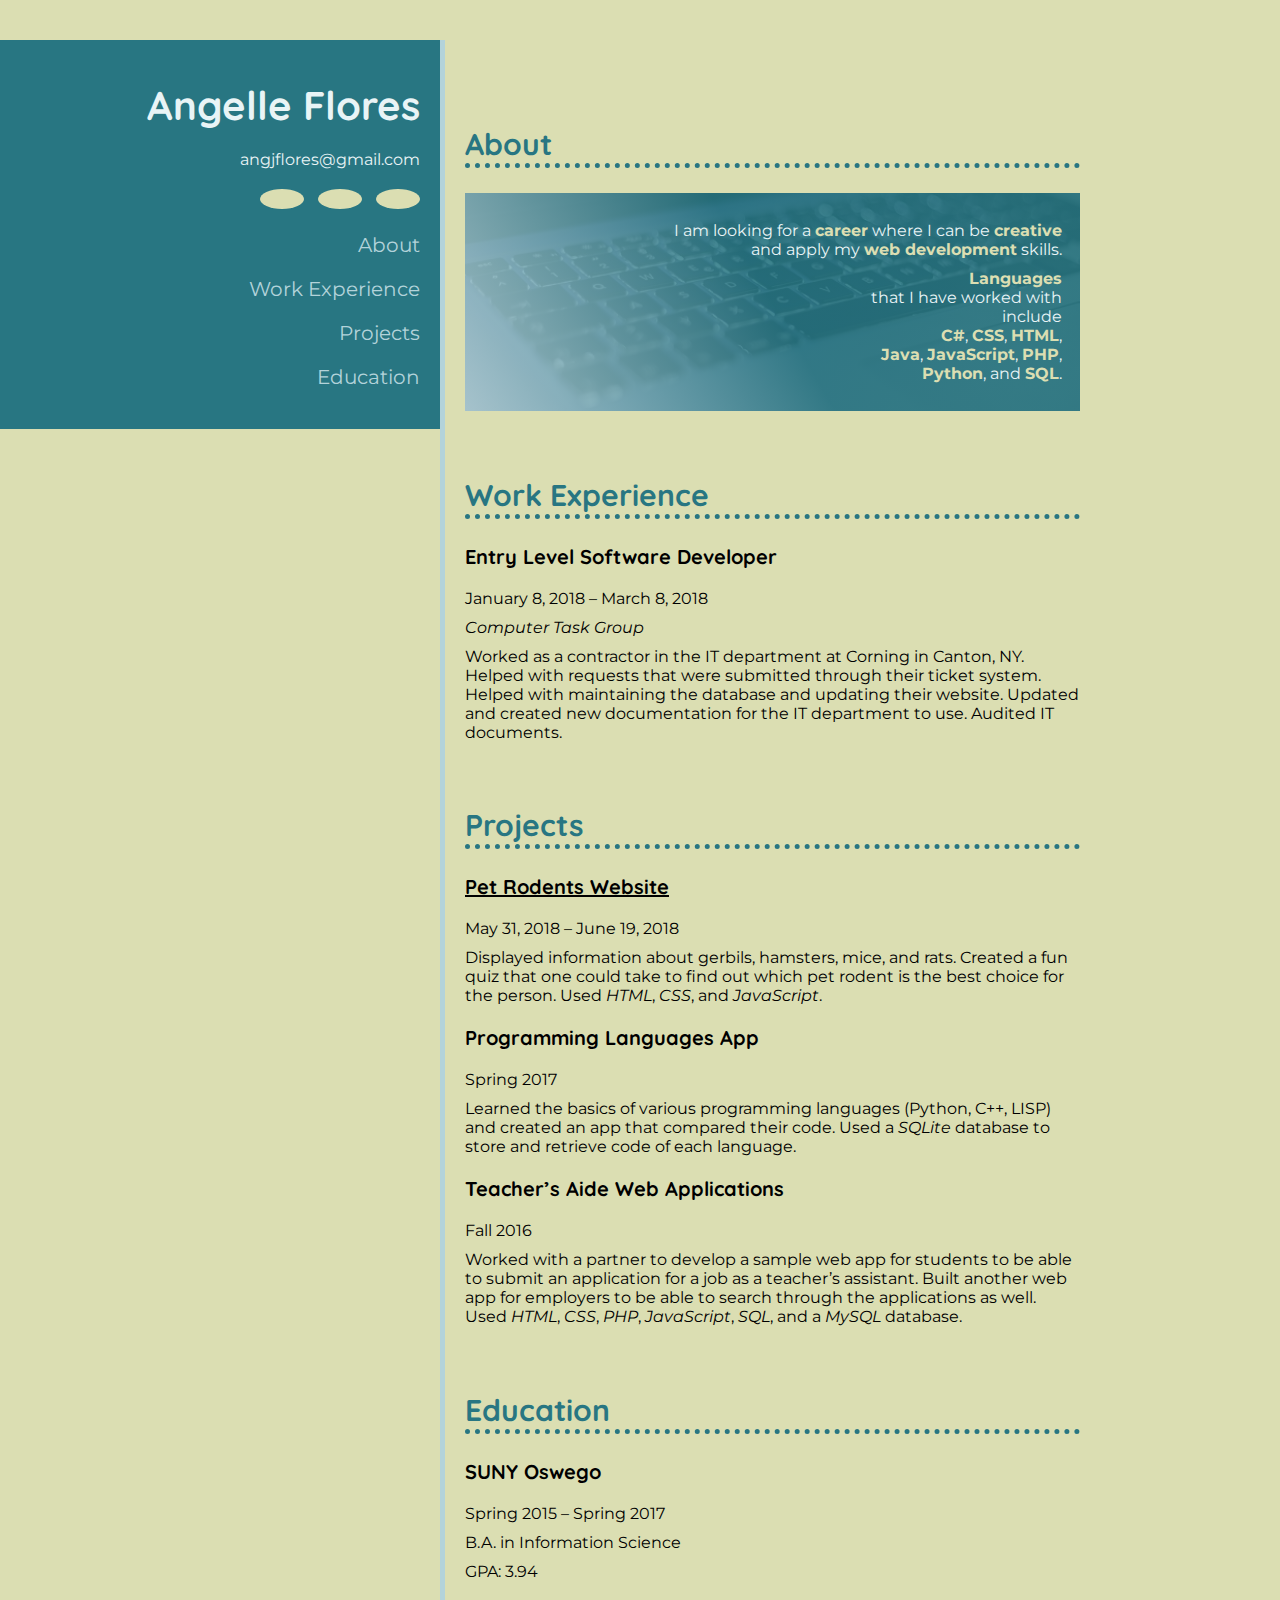
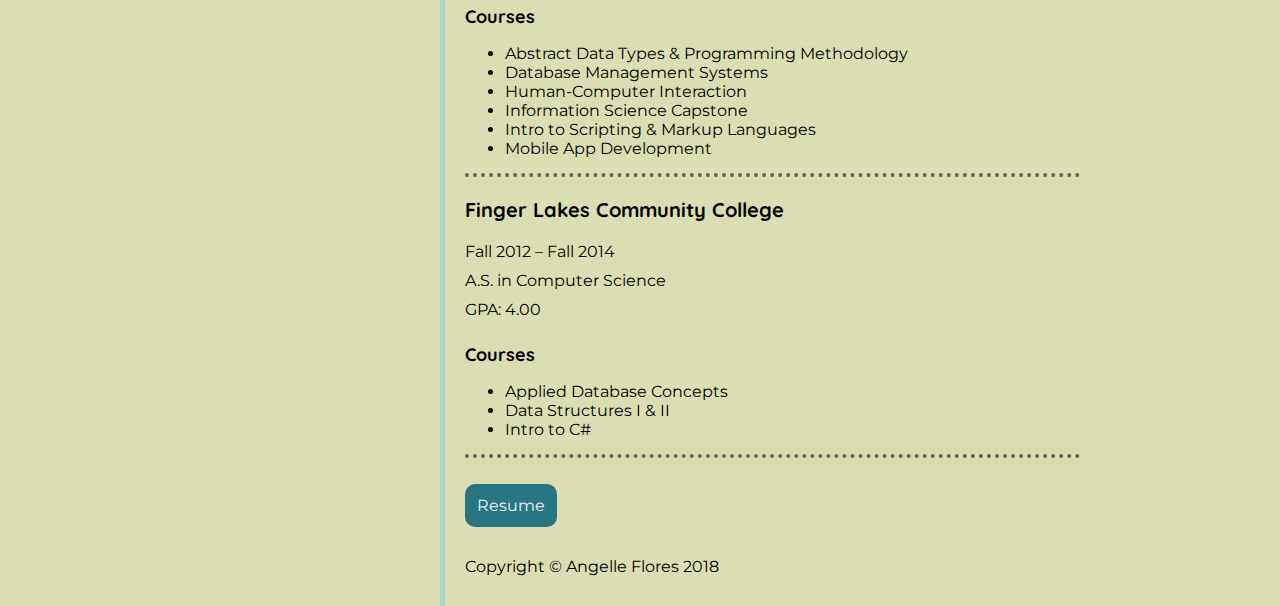
<file: index.html>
<!DOCTYPE html>
<html>
<head>
  <meta charset="utf-8">
  <meta name="viewport" content="width=device-width, initial-scale=1.0">
  <meta name="description" content="I am looking for a career where I can be
  creative and apply my web development skills.">
  <title>Angelle Flores &#124; Resume</title>
  <link rel="stylesheet" href="https://use.fontawesome.com/releases/v5.1.0/css/all.css"
  integrity="sha384-lKuwvrZot6UHsBSfcMvOkWwlCMgc0TaWr+30HWe3a4ltaBwTZhyTEggF5tJv8tbt"
  crossorigin="anonymous">
  <link href="https://fonts.googleapis.com/css?family=Montserrat|Quicksand"
  rel="stylesheet">
  <link rel="stylesheet" href="css/styles.css">
</head>
<body>
  <div class="header position">
    <header>
      <h1>Angelle Flores</h1>
      <p>angjflores@gmail.com</p>
      <div class="contact-links">
        <a href="mailto:angjflores@gmail.com"><i class="far fa-envelope"></i></a>
        <a href="https://github.com/angelleflores" target="_blank"><i class=
          "fab fa-github"></i></a>
        <a href="https://www.linkedin.com/in/angelle-flores" target="_blank">
          <i class="fab fa-linkedin-in"></i></a>
      </div>
      <nav>
        <a href="#about">About <i class="fas fa-angle-right"></i></a>
        <a href="#work">Work Experience <i class="fas fa-angle-right"></i></a>
        <a href="#projects">Projects <i class="fas fa-angle-right"></i></a>
        <a href="#education">Education <i class="fas fa-angle-right"></i></a>
      </nav>
    </header>
  </div>
  <div class="main position">
    <main>
      <section id="about">
        <h2>About</h2>
        <div class="bg-img">
          <p>I am looking for a <b>career</b> where I can be <b>creative</b><br>
            and apply my <b>web development</b> skills.</p>
          <p><b>Languages</b><br>that I have worked with<br>include<br><b>C#</b>,
            <b>CSS</b>, <b>HTML</b>,<br><b>Java</b>, <b>JavaScript</b>, <b>PHP</b>,
            <br><b>Python</b>, and <b>SQL</b>.</p>
        </div>
      </section>
      <section id="work">
        <h2>Work Experience</h2>
        <h3>Entry Level Software Developer</h3>
        <p>January 8, 2018 &ndash; March 8, 2018</p>
        <p>Computer Task Group</p>
        <p>Worked as a contractor in the IT department at Corning in Canton, NY.
          Helped with requests that were submitted through their ticket system.
          Helped with maintaining the database and updating their website.
          Updated and created new documentation for the IT department to use.
          Audited IT documents.</p>
      </section>
      <section id="projects">
        <h2>Projects</h2>
        <a href="pets-project/index.html" target="_blank">
          <h3>Pet Rodents Website</h3></a>
        <p>May 31, 2018 &ndash; June 19, 2018</p>
        <p>Displayed information about gerbils, hamsters, mice, and rats.
          Created a fun quiz that one could take to find out which pet rodent
          is the best choice for the person. Used <i>HTML</i>, <i>CSS</i>, and
          <i>JavaScript</i>.</p>

        <h3>Programming Languages App</h3>
        <p>Spring 2017</p>
        <p>Learned the basics of various programming languages (Python, C++,
          LISP) and created an app that compared their code. Used a <i>SQLite</i>
          database to store and retrieve code of each language.</p>

        <h3>Teacher’s Aide Web Applications</h3>
        <p>Fall 2016</p>
        <p>Worked with a partner to develop a sample web app for students to be
          able to submit an application for a job as a teacher’s assistant.
          Built another web app for employers to be able to search through the
          applications as well. Used <i>HTML</i>, <i>CSS</i>, <i>PHP</i>,
          <i>JavaScript</i>, <i>SQL</i>, and a <i>MySQL</i> database.</p>
      </section>
      <section id="education">
        <h2>Education</h2>
        <h3>SUNY Oswego</h3>
        <p>Spring 2015 &ndash; Spring 2017</p>
        <p>B.A. in Information Science</p>
        <p>GPA: 3.94</p>
        <h4>Courses</h4>
        <ul>
          <li>Abstract Data Types & Programming Methodology</li>
          <li>Database Management Systems</li>
          <li>Human-Computer Interaction</li>
          <li>Information Science Capstone</li>
          <li>Intro to Scripting & Markup Languages</li>
          <li>Mobile App Development</li>
        </ul>

        <h3>Finger Lakes Community College</h3>
        <p>Fall 2012 &ndash; Fall 2014</p>
        <p>A.S. in Computer Science</p>
        <p>GPA: 4.00</p>
        <h4>Courses</h4>
        <ul>
          <li>Applied Database Concepts</li>
          <li>Data Structures I & II</li>
          <li>Intro to C#</li>
        </ul>
      </section>
    </main>
    <footer>
      <a href="AngelleFlores_Resume.pdf" download><i class="fas fa-download"></i>
        Resume</a>
      <p>Copyright &copy; Angelle Flores 2018</p>
    </footer>
  </div>
  <button onclick="goTop()" id="topBtn" title="Go to top">
        <i class="fas fa-angle-up"></i></button>
  <script>
    window.onscroll = function() {showBtn()};
    function showBtn() {
      if (document.documentElement.scrollTop > 20) {
        document.getElementById("topBtn").style.display = "block";
      } else {
        document.getElementById("topBtn").style.display = "none";
      }
    }
    function goTop() {
      document.documentElement.scrollTop = 0;
    }
  </script>
</body>
</html>
</file>
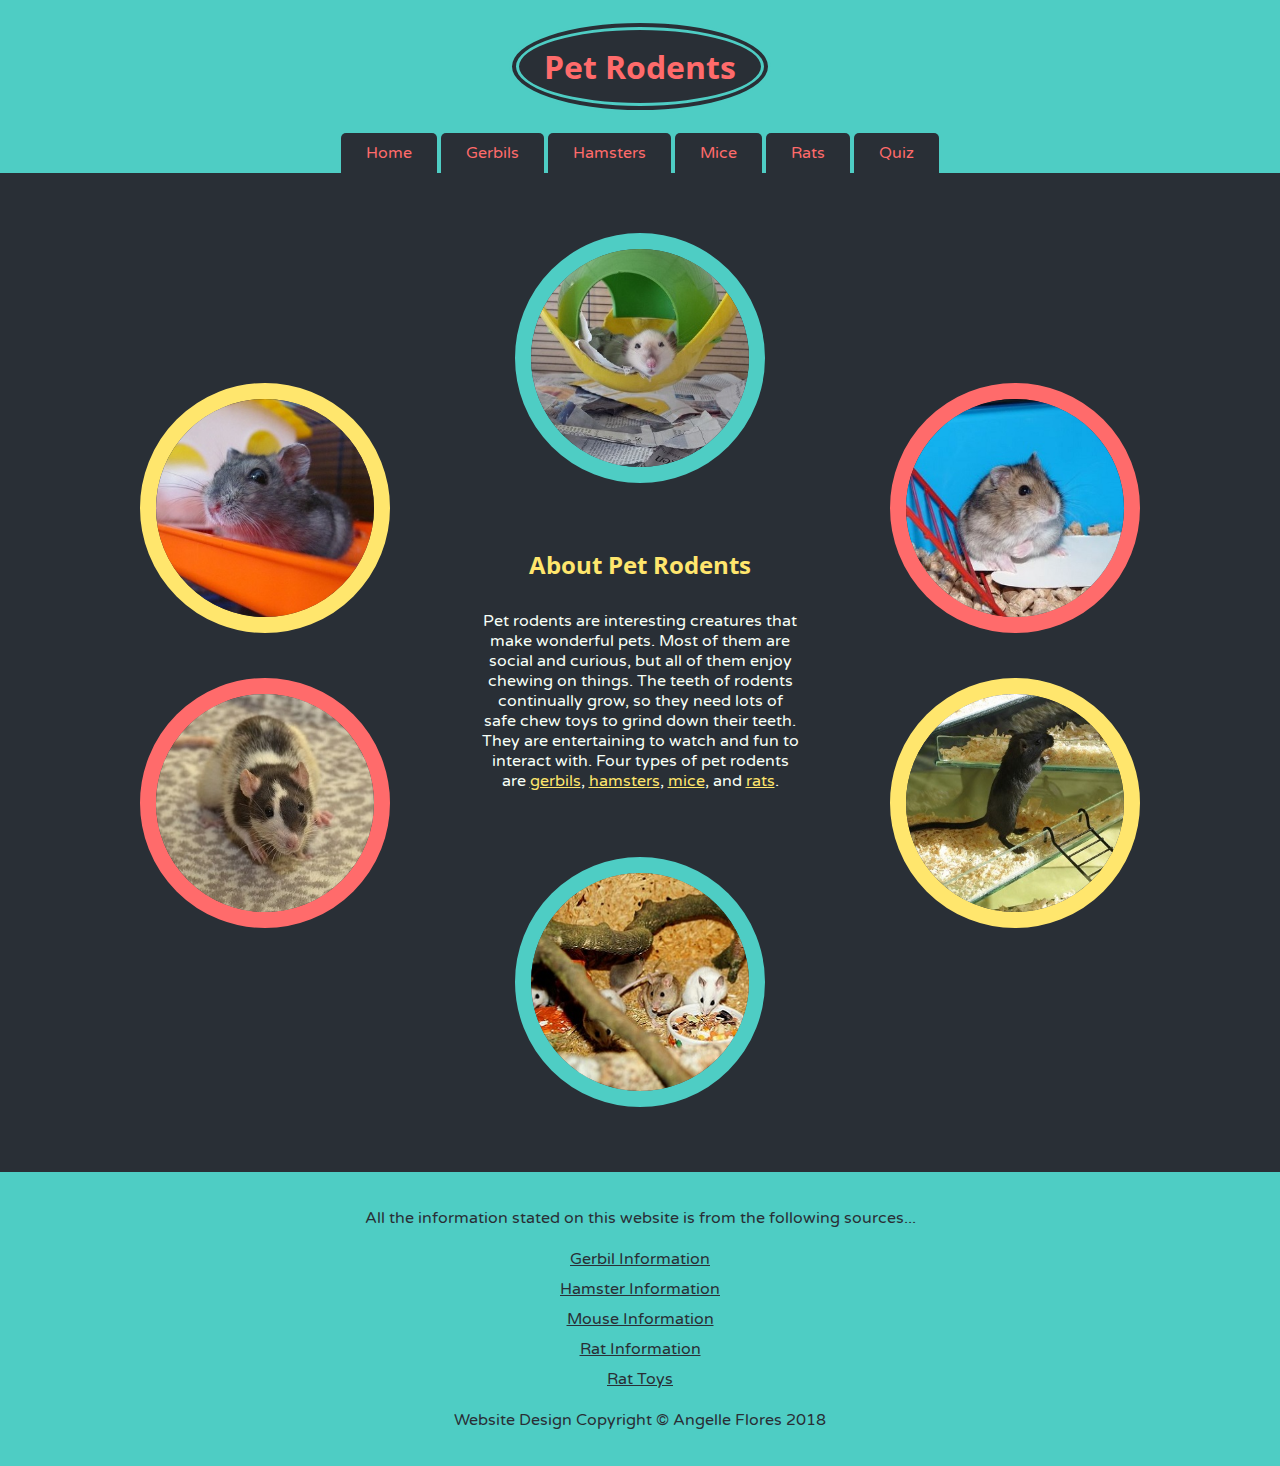
<file: pets-project/index.html>
<!DOCTYPE html>
<html lang="en">
  <head>
    <meta charset="utf-8">
    <meta name="viewport" content="width=device-width, initial-scale=1.0">
    <meta name="description" content="Thinking about having pet rodents?
    Four types of pet rodents are gerbils, hamsters, mice, and rats. Learn
    more about them to see which one is best for you.">
    <title>Pet Rodents - Home</title>
    <link href="https://fonts.googleapis.com/css?family=Open+Sans:400,700|Varela+Round"
    rel="stylesheet">
    <link href="css/styles.css" rel="stylesheet">
  </head>
  <body>
    <header>
      <div class="header">
        <h1>Pet Rodents</h1>
        <nav>
          <a href="index.html">Home</a>
          <a href="gerbils.html">Gerbils</a>
          <a href="hamsters.html">Hamsters</a>
          <a href="mice.html">Mice</a>
          <a href="rats.html">Rats</a>
          <a href="quiz.html">Quiz</a>
        </nav>
      </div>
    </header>
    <main>
      <article>
        <div class="content-wrap home">
          <div class="grid-container">
            <div class="item1">
              <h2>About Pet Rodents</h2>
              <p>
                Pet rodents are interesting creatures that make wonderful pets.
                Most of them are social and curious, but all of them enjoy chewing on
                things. The teeth of rodents continually grow, so they need lots of
                safe chew toys to grind down their teeth. They are entertaining to
                watch and fun to interact with. Four types of pet rodents are
                <a href="gerbils.html">gerbils</a>, <a href="hamsters.html">hamsters</a>,
                <a href="mice.html">mice</a>, and <a href="rats.html">rats</a>.
              </p>
            </div>
            <div id="two" class="item2">
              <img class="circle turquoise-border" src="images/rat-hammock.JPG"
              alt="Rat in a hammock" width="328" height="328"
              onclick="showText(this,document.getElementById('two'))">
              <p class="turq-overline hide">Rats love human attention.</p>
            </div>
            <div id="three" class="item3">
              <img class="circle red-border" src="images/gray-hamster.JPG"
              alt="Gray hamster" width="328" height="328"
              onclick="showText(this,document.getElementById('three'))">
              <p class="red-overline hide">Hamsters like to run in a plastic ball.</p>
            </div>
            <div id="four" class="item4">
              <img class="circle yellow-border" src="images/black-gerbil.JPG"
              alt="Black gerbil" width="327" height="327"
              onclick="showText(this,document.getElementById('four'))">
              <p class="yellow-overline hide">Gerbils enjoy sand baths.</p>
            </div>
            <div id="five" class="item5">
              <img class="circle turquoise-border" src="images/mice-eating.JPG"
              alt="Mice eating" width="328" height="328"
              onclick="showText(this,document.getElementById('five'))">
              <p class="turq-overline hide">Mice are entertaining in large groups.</p>
            </div>
            <div id="six" class="item6">
              <img class="circle red-border" src="images/black-white-rat.JPG"
              alt="Black and white rat" width="328" height="328"
              onclick="showText(this,document.getElementById('six'))">
              <p class="red-overline hide">Rats can learn tricks.</p>
            </div>
            <div id="seven" class="item7">
              <img class="circle yellow-border" src="images/hamster-face.JPG"
              alt="Hamster face" width="328" height="328"
              onclick="showText(this,document.getElementById('seven'))">
              <p class="yellow-overline hide">Hamsters like to crawl through tubes.</p>
            </div>
          </div>
        </div>
      </article>
    </main>
    <footer>
      <div class="footer">
        <p>
          All the information stated on this website is from the following sources...
          <ul>
            <li><a href="http://animalrightscoalition.com/doc/gerbil_factsheet.pdf"
              target="_blank">Gerbil Information</a></li>
            <li><a href="http://animalrightscoalition.com/doc/hamster_factsheet.pdf"
              target="_blank">Hamster Information</a></li>
            <li><a href="http://www.allaboutmice.co.uk/"
              target="_blank">Mouse Information</a></li>
            <li><a href="http://animalrightscoalition.com/doc/rat_fact_sheet.pdf"
              target="_blank">Rat Information</a></li>
            <li><a href="http://www.ratfanclub.org/caresheet.html"
              target="_blank">Rat Toys</a></li>
          </ul>
        </p>
        <p>
          Website Design Copyright &copy; Angelle Flores 2018
        </p>
      </div>
    </footer>
    <script>
      var image;
      var div;

      function hide(element) {
        element.style.display = "none";
      }

      function show(element) {
        element.style.display = "block";
        element.style.margin = "auto";
      }

      function createDiv(container) {
        var text = container.getElementsByTagName("p")[0].innerHTML;
        var node = document.createTextNode(text);
        var p = document.createElement("p");
        p.appendChild(node);
        div = document.createElement("div");
        div.appendChild(p);
        var element = container;
        element.appendChild(div);
      }

      function styleDiv() {
        div.style.height = "250px";
        div.style.width = "250px";
        div.style.borderRadius = "50%";
        div.style.padding = "20px";
        div.style.margin = "0 auto";
        div.style.fontSize = "25px";
        div.style.color = "#F7FFF7";
        div.setAttribute("onmouseleave", "changeBack()");
        if ((new RegExp(/turq/)).test(image.getAttribute("class"))) {
          div.style.border = "16px solid #4ECDC4";
          div.style.background = "linear-gradient(rgba(78,205,196,0.3),rgba(247,255,247,0.3))";
        } else if ((new RegExp(/red/)).test(image.getAttribute("class"))) {
          div.style.border = "16px solid #FF6B6B";
          div.style.background = "linear-gradient(rgba(255,107,107,0.3),rgba(247,255,247,0.3))";
        } else {
          div.style.border = "16px solid #FFE66D";
          div.style.background = "linear-gradient(rgba(255,230,109,0.3),rgba(247,255,247,0.3))";
        }
      }

      function showText(img,container) {
        if (this.window.innerWidth > 899) {
          image = img;
          hide(image);
          createDiv(container);
          styleDiv();
        }
      }

      function changeBack() {
        hide(div);
        show(image);
      }
    </script>
  </body>
</html>
</file>
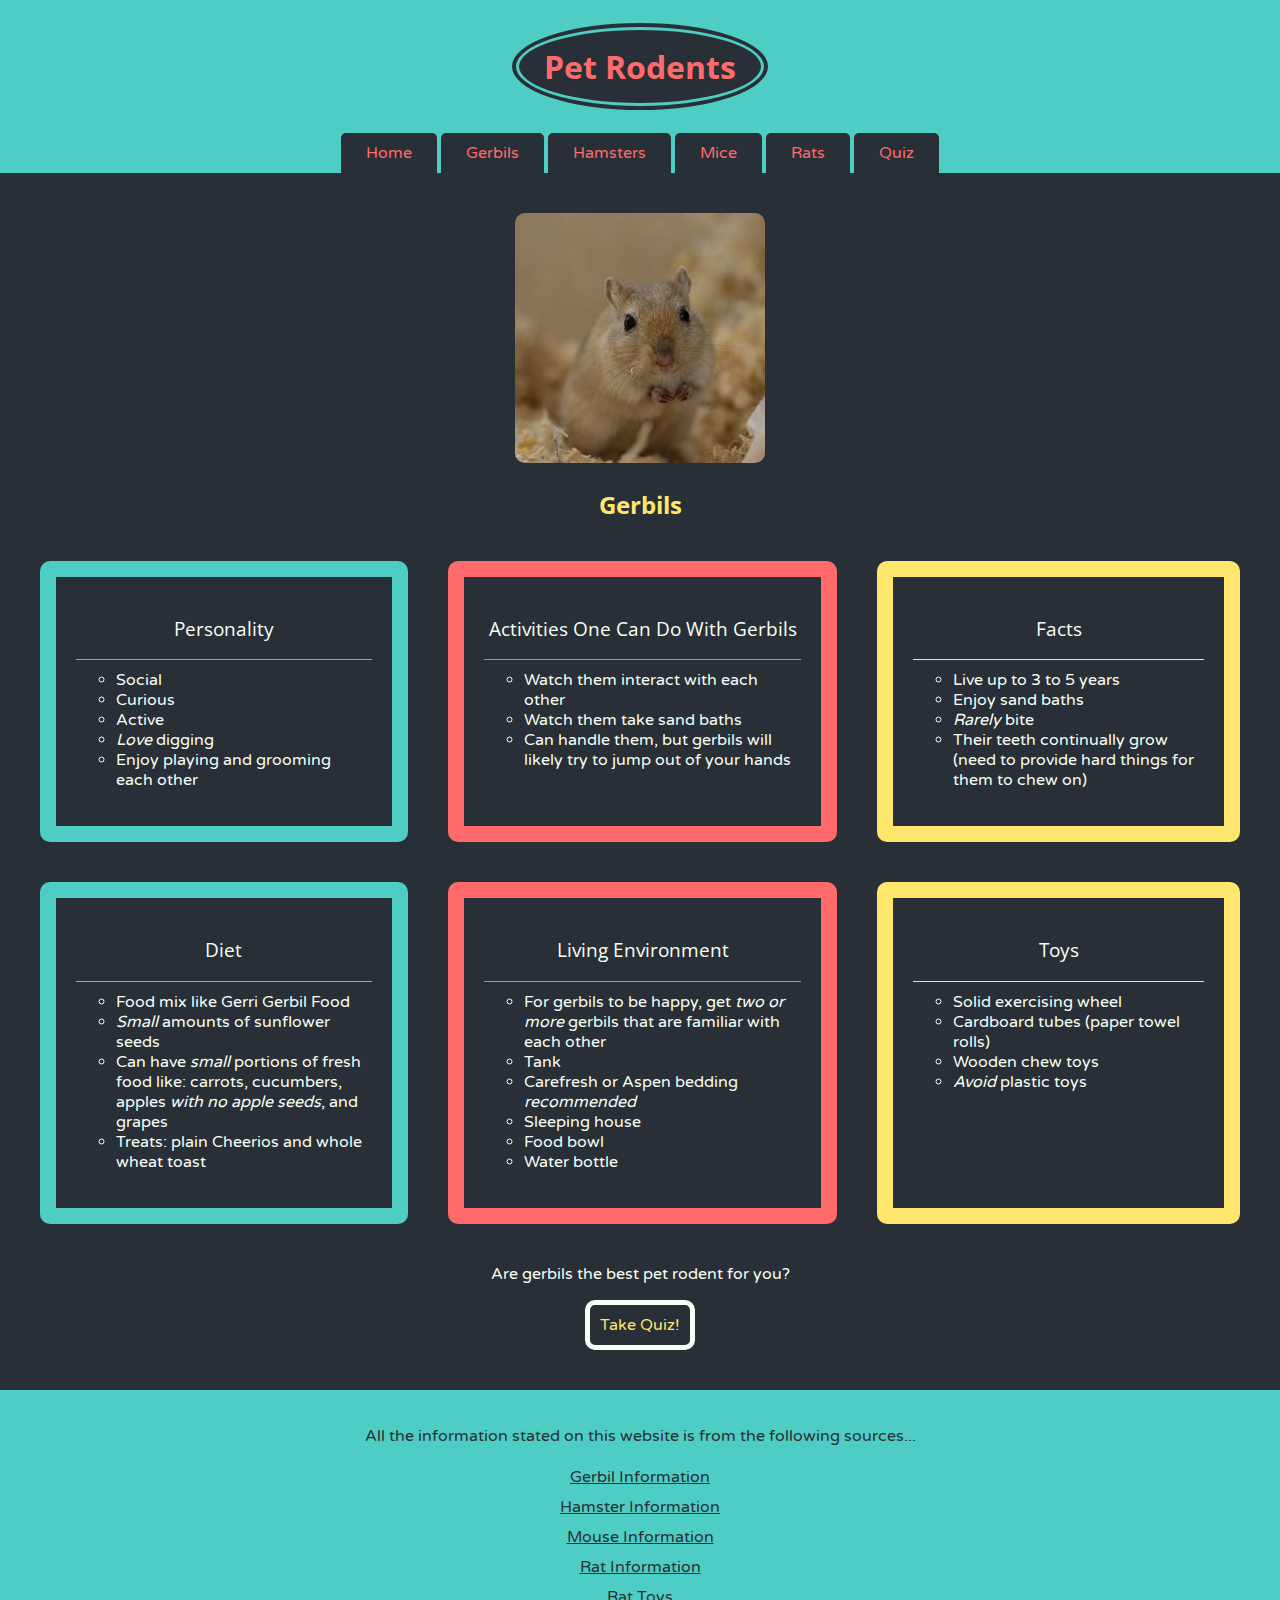
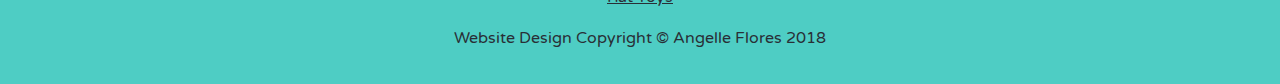
<file: pets-project/gerbils.html>
<!DOCTYPE html>
<html lang="en">
  <head>
    <meta charset="utf-8">
    <meta name="viewport" content="width=device-width, initial-scale=1.0">
    <meta name="description" content="Learn about gerbils: their personality,
    activities one can do with them, facts, diet, living environment, and toys
    they like to play with.">
    <title>Pet Rodents - Gerbils</title>
    <link href="https://fonts.googleapis.com/css?family=Open+Sans:400,700|Varela+Round"
    rel="stylesheet">
    <link href="css/styles.css" rel="stylesheet">
  </head>
  <body>
    <header>
      <div class="header">
        <h1>Pet Rodents</h1>
        <nav>
          <a href="index.html">Home</a>
          <a href="gerbils.html">Gerbils</a>
          <a href="hamsters.html">Hamsters</a>
          <a href="mice.html">Mice</a>
          <a href="rats.html">Rats</a>
          <a href="quiz.html">Quiz</a>
        </nav>
      </div>
    </header>
    <main>
      <article>
        <div class="content-wrap">
          <div class="top">
            <img class="rounded" src="images/light-brown-gerbil.JPG" alt="Light Brown Gerbil"
            width="328" height="328">
            <h2>Gerbils</h2>
          </div>
          <div class="grid-container-2">
            <div class="turquoise-border rounded section">
              <section>
                <h3>Personality</h3>
                <ul class="turq-overline">
                  <li>Social</li>
                  <li>Curious</li>
                  <li>Active</li>
                  <li><em>Love</em> digging</li>
                  <li>Enjoy playing and grooming each other</li>
                </ul>
              </section>
            </div>
            <div class="red-border rounded section">
              <section>
                <h3>Activities One Can Do With Gerbils</h3>
                <ul class="red-overline">
                  <li>Watch them interact with each other</li>
                  <li>Watch them take sand baths</li>
                  <li>Can handle them, but gerbils will likely try to jump out of
                  your hands</li>
                </ul>
              </section>
            </div>
            <div class="yellow-border rounded section">
              <section>
                <h3>Facts</h3>
                <ul class="yellow-overline">
                  <li>Live up to 3 to 5 years</li>
                  <li>Enjoy sand baths</li>
                  <li><em>Rarely</em> bite</li>
                  <li>Their teeth continually grow (need to provide hard things for
                    them to chew on)</li>
                </ul>
              </section>
            </div>
            <div class="turquoise-border rounded section">
              <section>
                <h3>Diet</h3>
                <ul class="turq-overline">
                  <li>Food mix like Gerri Gerbil Food</li>
                  <li><em>Small</em> amounts of sunflower seeds</li>
                  <li>Can have <em>small</em> portions of fresh food like: carrots,
                    cucumbers, apples <em>with no apple seeds</em>, and grapes</li>
                  <li>Treats: plain Cheerios and whole wheat toast</li>
                </ul>
              </section>
            </div>
            <div class="red-border rounded section">
              <section>
                <h3>Living Environment</h3>
                <ul class="red-overline">
                  <li>For gerbils to be happy, get <em>two or more</em> gerbils that
                    are familiar with each other</li>
                  <li>Tank</li>
                  <li>Carefresh or Aspen bedding <em>recommended</em></li>
                  <li>Sleeping house</li>
                  <li>Food bowl</li>
                  <li>Water bottle</li>
                </ul>
              </section>
            </div>
            <div class="yellow-border rounded section">
              <section>
                <h3>Toys</h3>
                <ul class="yellow-overline">
                  <li>Solid exercising wheel</li>
                  <li>Cardboard tubes (paper towel rolls)</li>
                  <li>Wooden chew toys</li>
                  <li><em>Avoid</em> plastic toys</li>
                </ul>
              </section>
            </div>
          </div>
          <div class="bot">
            <aside>
              <p>Are gerbils the best pet rodent for you?</p>
              <a href="quiz.html">Take Quiz!</a>
            </aside>
          </div>
        </div>
      </article>
    </main>
    <footer>
      <div class="footer">
        <p>
          All the information stated on this website is from the following sources...
          <ul>
            <li><a href="http://animalrightscoalition.com/doc/gerbil_factsheet.pdf"
              target="_blank">Gerbil Information</a></li>
            <li><a href="http://animalrightscoalition.com/doc/hamster_factsheet.pdf"
              target="_blank">Hamster Information</a></li>
            <li><a href="http://www.allaboutmice.co.uk/"
              target="_blank">Mouse Information</a></li>
            <li><a href="http://animalrightscoalition.com/doc/rat_fact_sheet.pdf"
              target="_blank">Rat Information</a></li>
            <li><a href="http://www.ratfanclub.org/caresheet.html"
              target="_blank">Rat Toys</a></li>
          </ul>
        </p>
        <p>
          Website Design Copyright &copy; Angelle Flores 2018
        </p>
      </div>
    </footer>
  </body>
</html>
</file>
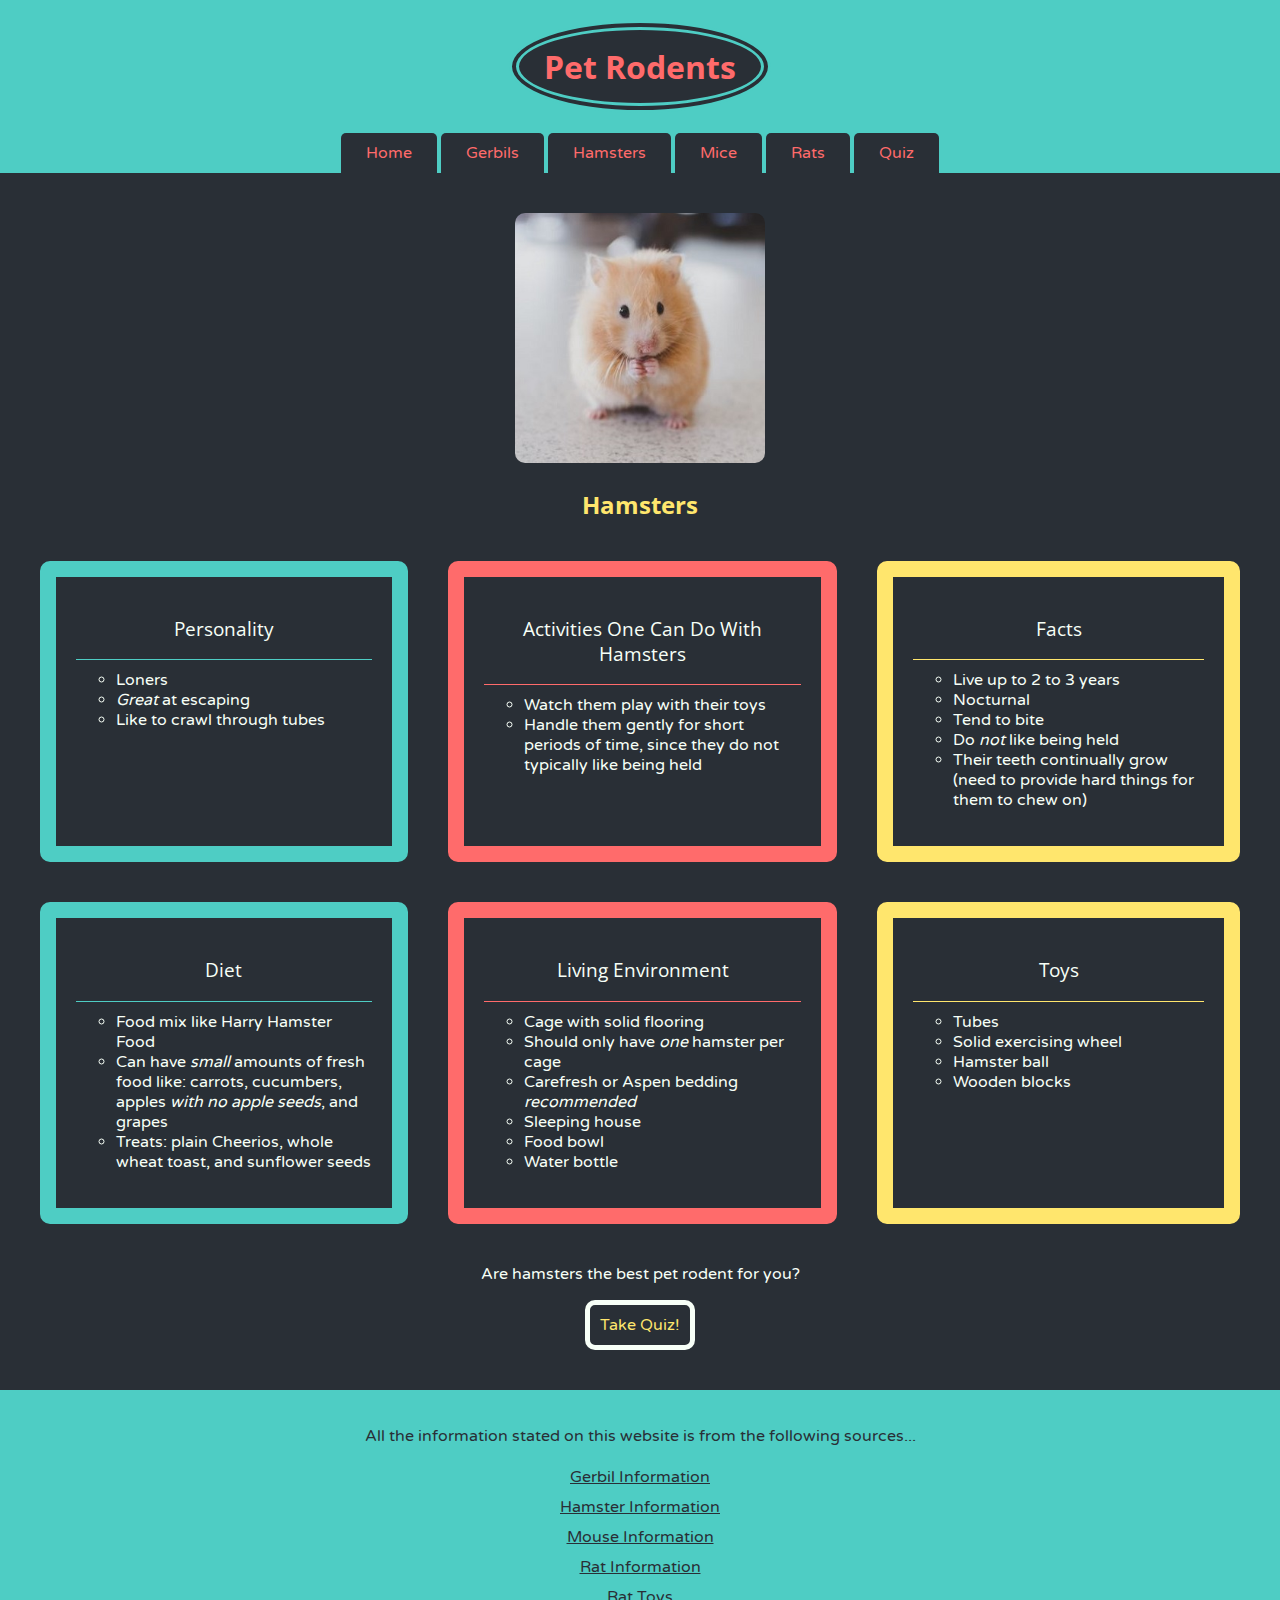
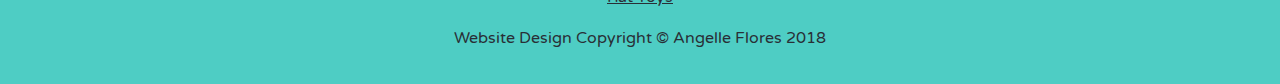
<file: pets-project/hamsters.html>
<!DOCTYPE html>
<html lang="en">
  <head>
    <meta charset="utf-8">
    <meta name="viewport" content="width=device-width, initial-scale=1.0">
    <meta name="description" content="Learn about hamsters: their personality,
    activities one can do with them, facts, diet, living environment, and toys
    they like to play with.">
    <title>Pet Rodents - Hamsters</title>
    <link href="https://fonts.googleapis.com/css?family=Open+Sans:400,700|Varela+Round"
    rel="stylesheet">
    <link href="css/styles.css" rel="stylesheet">
  </head>
  <body>
    <header>
      <div class="header">
        <h1>Pet Rodents</h1>
        <nav>
          <a href="index.html">Home</a>
          <a href="gerbils.html">Gerbils</a>
          <a href="hamsters.html">Hamsters</a>
          <a href="mice.html">Mice</a>
          <a href="rats.html">Rats</a>
          <a href="quiz.html">Quiz</a>
        </nav>
      </div>
    </header>
    <main>
      <article>
        <div class="content-wrap">
          <div class="top">
            <img class="rounded" src="images/tan-hamster.JPG" alt="Tan Hamster"
            width="328" height="328">
            <h2>Hamsters</h2>
          </div>
          <div class="grid-container-2">
            <div class="turquoise-border rounded section">
              <section>
                <h3>Personality</h3>
                <ul class="turq-overline">
                  <li>Loners</li>
                  <li><em>Great</em> at escaping</li>
                  <li>Like to crawl through tubes</li>
                </ul>
              </section>
            </div>
            <div class="red-border rounded section">
              <section>
                <h3>Activities One Can Do With Hamsters</h3>
                <ul class="red-overline">
                  <li>Watch them play with their toys</li>
                  <li>Handle them gently for short periods of time, since they do not
                  typically like being held</li>
                </ul>
              </section>
            </div>
            <div class="yellow-border rounded section">
              <section>
                <h3>Facts</h3>
                <ul class="yellow-overline">
                  <li>Live up to 2 to 3 years</li>
                  <li>Nocturnal</li>
                  <li>Tend to bite</li>
                  <li>Do <em>not</em> like being held</li>
                  <li>Their teeth continually grow (need to provide hard things for
                    them to chew on)</li>
                </ul>
              </section>
            </div>
            <div class="turquoise-border rounded section">
              <section>
                <h3>Diet</h3>
                <ul class="turq-overline">
                  <li>Food mix like Harry Hamster Food</li>
                  <li>Can have <em>small</em> amounts of fresh food like: carrots,
                    cucumbers, apples <em>with no apple seeds</em>, and grapes</li>
                  <li>Treats: plain Cheerios, whole wheat toast, and sunflower seeds</li>
                </ul>
              </section>
            </div>
            <div class="red-border rounded section">
              <section>
                <h3>Living Environment</h3>
                <ul class="red-overline">
                  <li>Cage with solid flooring</li>
                  <li>Should only have <em>one</em> hamster per cage</li>
                  <li>Carefresh or Aspen bedding <em>recommended</em></li>
                  <li>Sleeping house</li>
                  <li>Food bowl</li>
                  <li>Water bottle</li>
                </ul>
              </section>
            </div>
            <div class="yellow-border rounded section">
              <section>
                <h3>Toys</h3>
                <ul class="yellow-overline">
                  <li>Tubes</li>
                  <li>Solid exercising wheel</li>
                  <li>Hamster ball</li>
                  <li>Wooden blocks</li>
                </ul>
              </section>
            </div>
          </div>
          <div class="bot">
            <aside>
              <p>Are hamsters the best pet rodent for you?</p>
              <a href="quiz.html">Take Quiz!</a>
            </aside>
          </div>
        </div>
      </article>
    </main>
    <footer>
      <div class="footer">
        <p>
          All the information stated on this website is from the following sources...
          <ul>
            <li><a href="http://animalrightscoalition.com/doc/gerbil_factsheet.pdf"
              target="_blank">Gerbil Information</a></li>
            <li><a href="http://animalrightscoalition.com/doc/hamster_factsheet.pdf"
              target="_blank">Hamster Information</a></li>
            <li><a href="http://www.allaboutmice.co.uk/"
              target="_blank">Mouse Information</a></li>
            <li><a href="http://animalrightscoalition.com/doc/rat_fact_sheet.pdf"
              target="_blank">Rat Information</a></li>
            <li><a href="http://www.ratfanclub.org/caresheet.html"
              target="_blank">Rat Toys</a></li>
          </ul>
        </p>
        <p>
          Website Design Copyright &copy; Angelle Flores 2018
        </p>
      </div>
    </footer>
  </body>
</html>
</file>
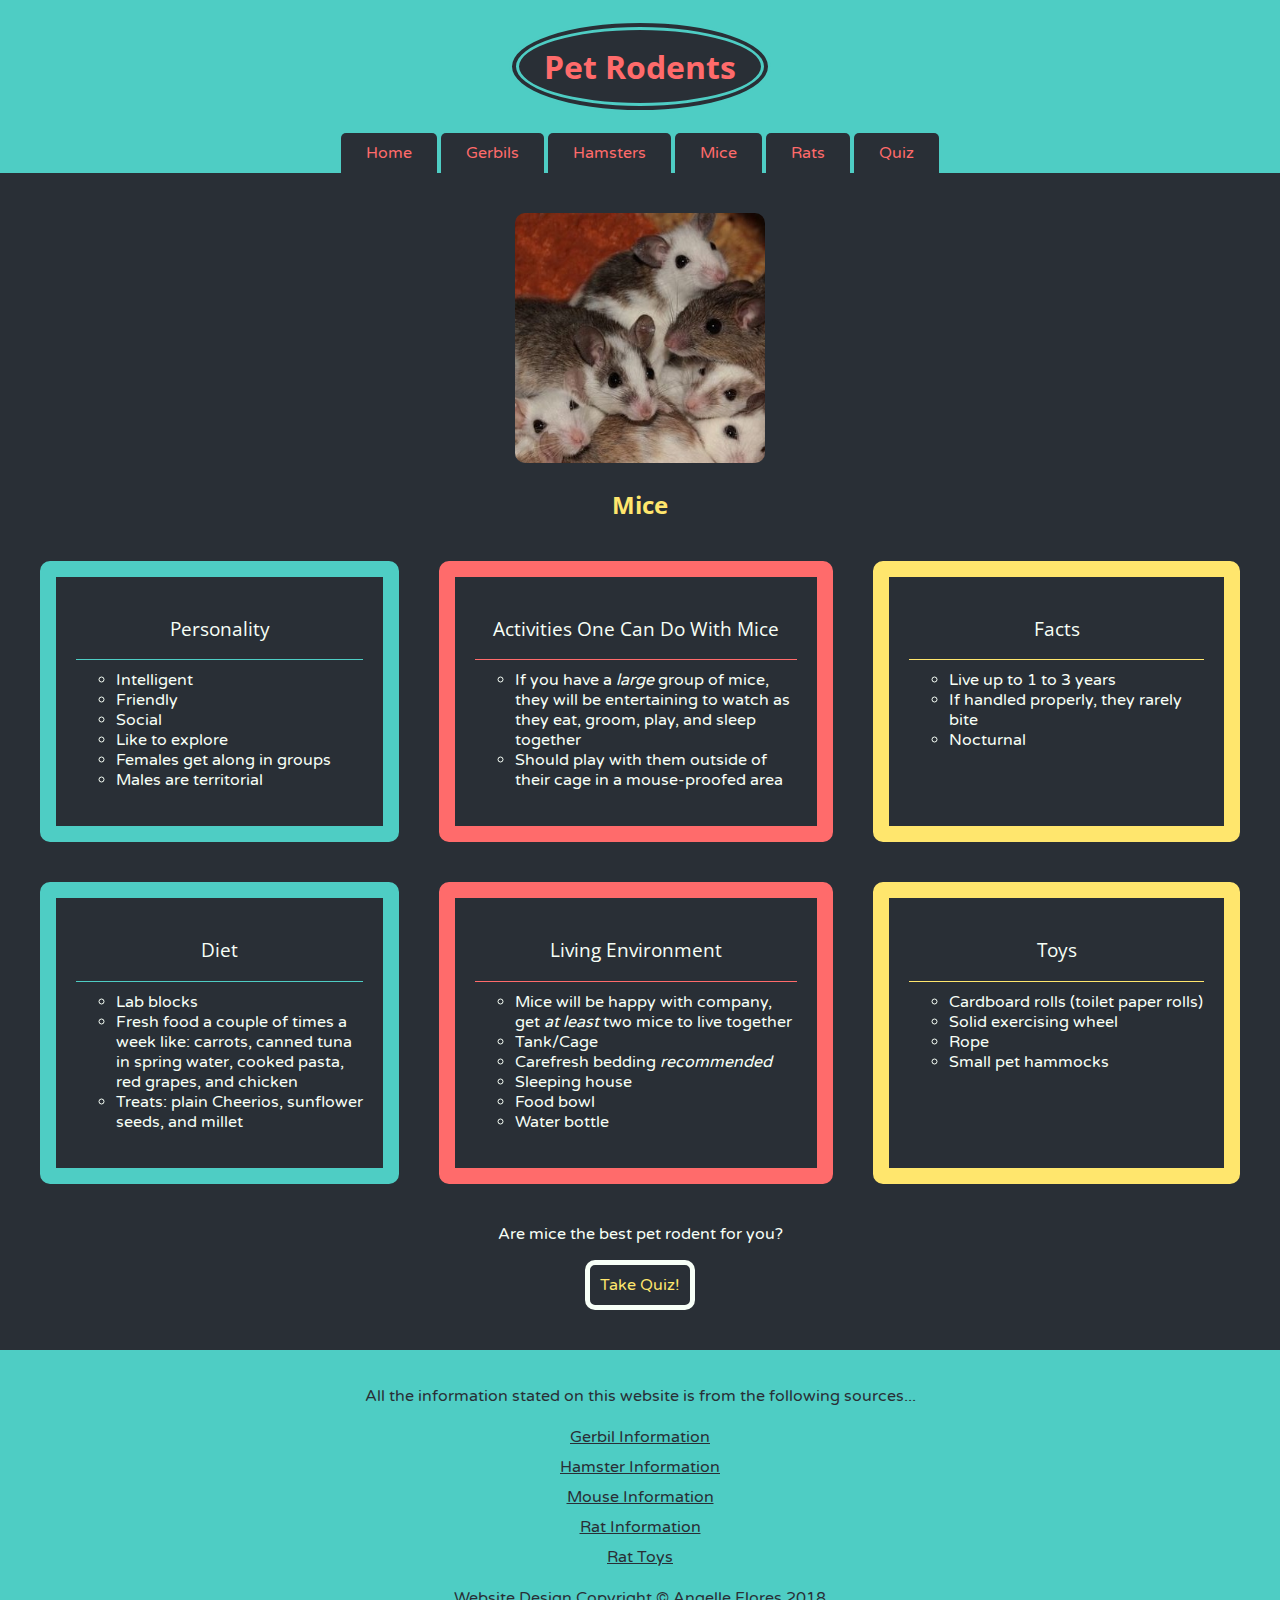
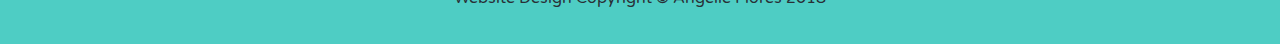
<file: pets-project/mice.html>
<!DOCTYPE html>
<html lang="en">
  <head>
    <meta charset="utf-8">
    <meta name="viewport" content="width=device-width, initial-scale=1.0">
    <meta name="description" content="Learn about mice: their personality,
    activities one can do with them, facts, diet, living environment, and toys
    they like to play with.">
    <title>Pet Rodents - Mice</title>
    <link href="https://fonts.googleapis.com/css?family=Open+Sans:400,700|Varela+Round"
    rel="stylesheet">
    <link href="css/styles.css" rel="stylesheet">
  </head>
  <body>
    <header>
      <div class="header">
        <h1>Pet Rodents</h1>
        <nav>
          <a href="index.html">Home</a>
          <a href="gerbils.html">Gerbils</a>
          <a href="hamsters.html">Hamsters</a>
          <a href="mice.html">Mice</a>
          <a href="rats.html">Rats</a>
          <a href="quiz.html">Quiz</a>
        </nav>
      </div>
    </header>
    <main>
      <article>
        <div class="content-wrap">
          <div class="top">
            <img class="rounded" src="images/mice-group.JPG" alt="Mice Group"
            width="328" height="328">
            <h2>Mice</h2>
          </div>
          <div class="grid-container-2">
            <div class="turquoise-border rounded section">
              <section>
                <h3>Personality</h3>
                <ul class="turq-overline">
                  <li>Intelligent</li>
                  <li>Friendly</li>
                  <li>Social</li>
                  <li>Like to explore</li>
                  <li>Females get along in groups</li>
                  <li>Males are territorial</li>
                </ul>
              </section>
            </div>
            <div class="red-border rounded section">
              <section>
                <h3>Activities One Can Do With Mice</h3>
                <ul class="red-overline">
                  <li>If you have a <em>large</em> group of mice, they will be
                    entertaining to watch as they eat, groom, play, and sleep
                    together</li>
                  <li>Should play with them outside of their cage in a mouse-proofed
                    area</li>
                </ul>
              </section>
            </div>
            <div class="yellow-border rounded section">
              <section>
                <h3>Facts</h3>
                <ul class="yellow-overline">
                  <li>Live up to 1 to 3 years</li>
                  <li>If handled properly, they rarely bite</li>
                  <li>Nocturnal</li>
                </ul>
              </section>
            </div>
            <div class="turquoise-border rounded section">
              <section>
                <h3>Diet</h3>
                <ul class="turq-overline">
                  <li>Lab blocks</li>
                  <li>Fresh food a couple of times a week like: carrots, canned tuna
                    in spring water, cooked pasta, red grapes, and chicken</li>
                  <li>Treats: plain Cheerios, sunflower seeds, and millet</li>
                </ul>
              </section>
            </div>
            <div class="red-border rounded section">
              <section>
                <h3>Living Environment</h3>
                <ul class="red-overline">
                  <li>Mice will be happy with company, get <em>at least</em> two mice
                    to live together</li>
                  <li>Tank/Cage</li>
                  <li>Carefresh bedding <em>recommended</em></li>
                  <li>Sleeping house</li>
                  <li>Food bowl</li>
                  <li>Water bottle</li>
                </ul>
              </section>
            </div>
            <div class="yellow-border rounded section">
              <section>
                <h3>Toys</h3>
                <ul class="yellow-overline">
                  <li>Cardboard rolls (toilet paper rolls)</li>
                  <li>Solid exercising wheel</li>
                  <li>Rope</li>
                  <li>Small pet hammocks</li>
                </ul>
              </section>
            </div>
          </div>
          <div class="bot">
            <aside>
              <p>Are mice the best pet rodent for you?</p>
              <a href="quiz.html">Take Quiz!</a>
            </aside>
          </div>
        </div>
      </article>
    </main>
    <footer>
      <div class="footer">
        <p>
          All the information stated on this website is from the following sources...
          <ul>
            <li><a href="http://animalrightscoalition.com/doc/gerbil_factsheet.pdf"
              target="_blank">Gerbil Information</a></li>
            <li><a href="http://animalrightscoalition.com/doc/hamster_factsheet.pdf"
              target="_blank">Hamster Information</a></li>
            <li><a href="http://www.allaboutmice.co.uk/"
              target="_blank">Mouse Information</a></li>
            <li><a href="http://animalrightscoalition.com/doc/rat_fact_sheet.pdf"
              target="_blank">Rat Information</a></li>
            <li><a href="http://www.ratfanclub.org/caresheet.html"
              target="_blank">Rat Toys</a></li>
          </ul>
        </p>
        <p>
          Website Design Copyright &copy; Angelle Flores 2018
        </p>
      </div>
    </footer>
  </body>
</html>
</file>
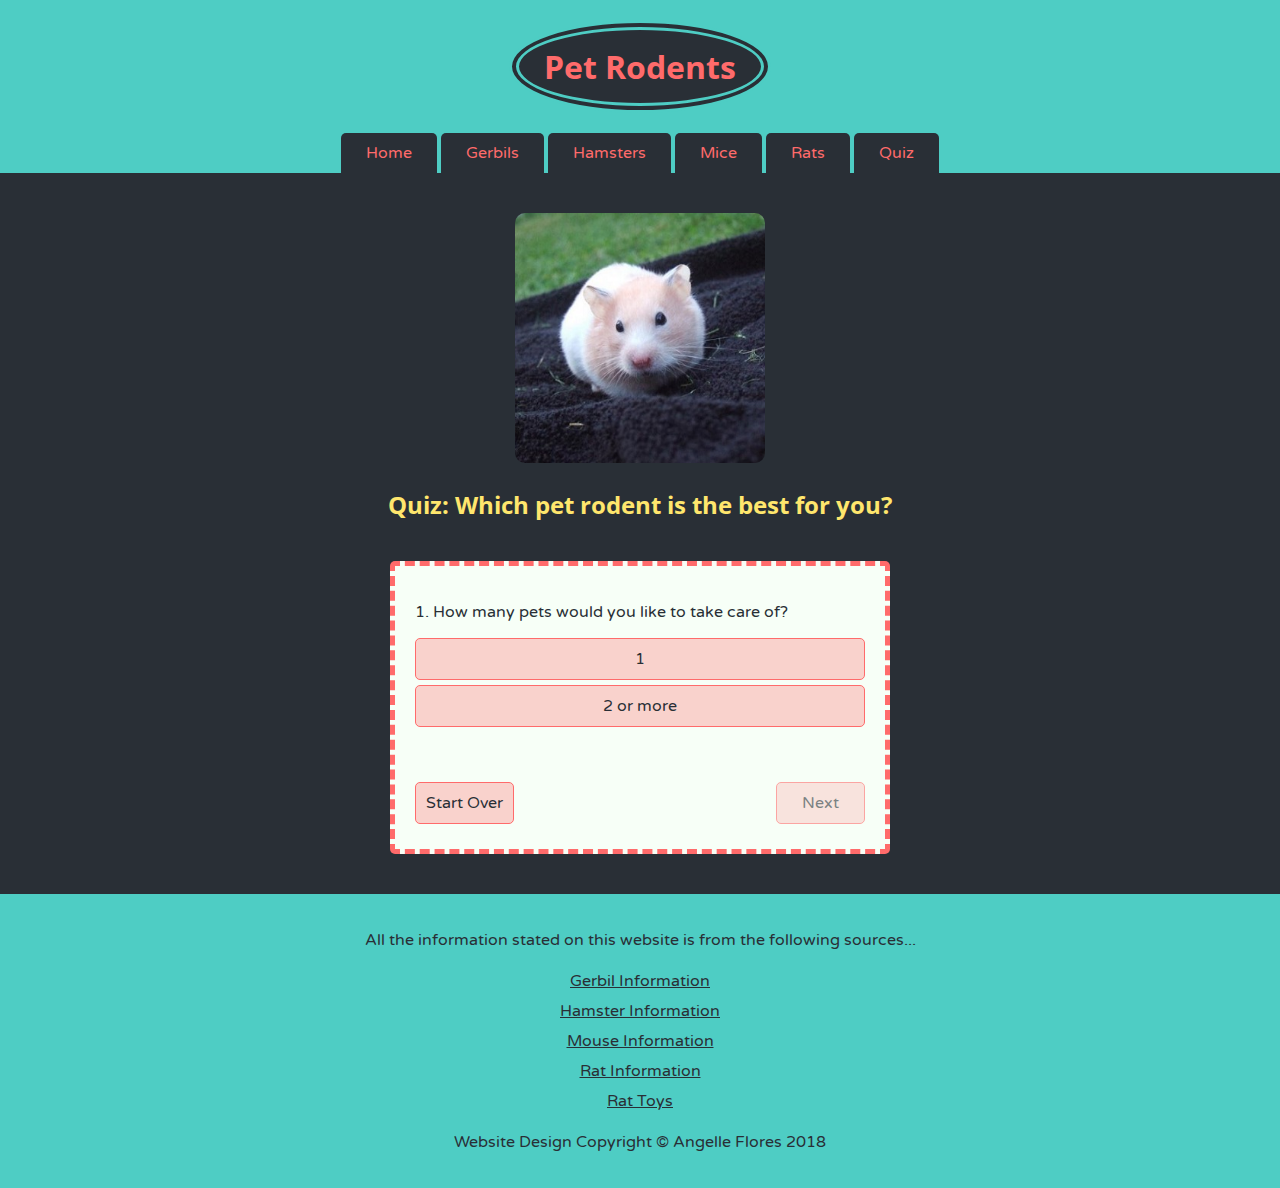
<file: pets-project/quiz.html>
<!DOCTYPE html>
<html lang="en">
  <head>
    <meta charset="utf-8">
    <meta name="viewport" content="width=device-width, initial-scale=1.0">
    <meta name="description" content="Which pet rodent is the best for you?
    Short Quiz">
    <title>Pet Rodents - Quiz</title>
    <link href="https://fonts.googleapis.com/css?family=Open+Sans:400,700|Varela+Round"
    rel="stylesheet">
    <link href="css/styles.css" rel="stylesheet">
  </head>
  <body>
    <header>
      <div class="header">
        <h1>Pet Rodents</h1>
        <nav>
          <a href="index.html">Home</a>
          <a href="gerbils.html">Gerbils</a>
          <a href="hamsters.html">Hamsters</a>
          <a href="mice.html">Mice</a>
          <a href="rats.html">Rats</a>
          <a href="quiz.html">Quiz</a>
        </nav>
      </div>
    </header>
    <main>
      <article>
        <div class="content-wrap">
          <div class="top">
            <img class="rounded" src="images/tan-white-hamster.JPG"
            alt="Tan and white hamster" width="328" height="328">
            <h2>Quiz: Which pet rodent is the best for you?</h2>
          </div>
          <div class="form form-width">
            <div>
              <p>1. How many pets would you like to take care of?</p>
              <button type="button" name="answer1"
              onclick="select(this)">1</button>
              <button type="button" name="answer2"
              onclick="select(this)">2 or more</button>
            </div>
            <div>
              <p>2. When do you want to spend time with your pet(s)?</p>
              <button type="button" name="answer1"
              onclick="select(this)">During the day</button>
              <button type="button" name="answer2"
              onclick="select(this)">During the night</button>
            </div>
            <div>
              <p>3. What characteristic would you like most in a pet?</p>
              <button type="button" name="answer1"
              onclick="select(this)">Learns tricks</button>
              <button type="button" name="answer2"
              onclick="select(this)">Enjoys sand baths</button>
              <button type="button" name="answer3"
              onclick="select(this)">Likes to be alone</button>
              <button type="button" name="answer4"
              onclick="select(this)">Lives a short life</button>
            </div>
            <div>
              <p>4. Which would you prefer? A pet that...</p>
              <button type="button" name="answer1"
              onclick="select(this)">Needs playtime outside of cage/tank every day</button>
              <button type="button" name="answer2"
              onclick="select(this)">Does not need to be handled often</button>
            </div>
            <div>
              <p>5. Which would you prefer? A pet that...</p>
              <button type="button" name="answer1"
              onclick="select(this)">Rarely bites</button>
              <button type="button" name="answer2"
              onclick="select(this)">Likes to run in a plastic ball</button>
            </div>
            <div>
              <p>6. Which would you prefer? A pet that...</p>
              <button type="button" name="answer1"
              onclick="select(this)">Likes to dig</button>
              <button type="button" name="answer2"
              onclick="select(this)">Is intelligent</button>
            </div>
            <div>
              <p>7. Which would you prefer? A pet that has a...</p>
              <button type="button" name="answer1"
              onclick="select(this)">Long tail with hair</button>
              <button type="button" name="answer2"
              onclick="select(this)">Long tail without hair</button>
              <button type="button" name="answer3"
              onclick="select(this)">Short tail</button>
            </div>
            <div>
              <p>8. Would you want a pet that can learn its name?</p>
              <button type="button" name="answer1"
              onclick="select(this)">Yes</button>
              <button type="button" name="answer2"
              onclick="select(this)">Does not matter</button>
            </div>
            <div>
              <p>9. Would you want a pet that loves human attention?</p>
              <button type="button" name="answer1"
              onclick="select(this)">Yes</button>
              <button type="button" name="answer2"
              onclick="select(this)">Not really</button>
            </div>
            <div>
              <p>10. How long would you want your pet(s) to live?</p>
              <button type="button" name="answer1"
              onclick="select(this)">1-3 years</button>
              <button type="button" name="answer2"
              onclick="select(this)">2-3 years</button>
              <button type="button" name="answer3"
              onclick="select(this)">3-5 years</button>
            </div>
            <div class="next">
              <button type="button" name="startOver"
              onclick="reset()">Start Over</button>
              <button type="button" id="shift" class="disabled" name="next"
              onclick="saveAndContinue()" disabled>Next</button>
            </div>
          </div>
        </div>
      </article>
    </main>
    <footer>
      <div class="footer">
        <p>
          All the information stated on this website is from the following sources...
          <ul>
            <li><a href="http://animalrightscoalition.com/doc/gerbil_factsheet.pdf"
              target="_blank">Gerbil Information</a></li>
            <li><a href="http://animalrightscoalition.com/doc/hamster_factsheet.pdf"
              target="_blank">Hamster Information</a></li>
            <li><a href="http://www.allaboutmice.co.uk/"
              target="_blank">Mouse Information</a></li>
            <li><a href="http://animalrightscoalition.com/doc/rat_fact_sheet.pdf"
              target="_blank">Rat Information</a></li>
            <li><a href="http://www.ratfanclub.org/caresheet.html"
              target="_blank">Rat Toys</a></li>
          </ul>
        </p>
        <p>
          Website Design Copyright &copy; Angelle Flores 2018
        </p>
      </div>
    </footer>
    <script>
      // Variables
      var formDivs = document.querySelector(".form.form-width").getElementsByTagName("div");
      var numOfDivs = formDivs.length;
      var button;
      var buttonValue;
      var selected = false;
      var nextButton = document.getElementById("shift");
      var currentQuestion;
      // Counters
      var gerbil = 0;
      var hamster = 0;
      var mouse = 0;
      var rat = 0;

      // Hide all divs between 1st and last div within the form div
      for (var i = 0; i < numOfDivs; i++) {
        if ((i > 0) && (i < 10)) {
          formDivs[i].style.display = "none";
        }
      }
      // Activate button
      function activate(button) {
        button.className = "";
        button.disabled = false;
      }
      // Deactivate button
      function deactivate(button) {
        button.className = "disabled";
        button.disabled = true;
      }
      // Stores answer button and button value
      function storeValues(element) {
        button = element;
        buttonValue = element.innerHTML;
      }
      // Changes background of the answer button to the specified color
      function changeBackground(color) {
        if (color == "yellow") {
          button.style.backgroundColor = "rgba(255,230,109,0.3)";
          button.style.border = "0.1em solid #FFE66D";
        } else {
          button.style.backgroundColor = "rgba(255,107,107,0.3)";
          button.style.border = "0.1em solid #FF6B6B";
        }
      }
      /* Store button, store button value, and change background
       when an answer button is clicked on */
      function select(element) {
        if (!selected) {
          storeValues(element);
          changeBackground("yellow");
          selected = true;
          activate(nextButton);
        } else {
          changeBackground("red");
          storeValues(element);
          changeBackground("yellow");
        }
      }
      // Resets everything
      function reset() {
        selected = false;
        deactivate(nextButton);
        // Reset counters
        gerbil = 0;
        hamster = 0;
        mouse = 0;
        rat = 0;
        // Hide all divs except 1st and last div
        for (var i = 0; i < numOfDivs; i++) {
          if ((i > 0) && (i < 10)) {
            formDivs[i].style.display = "none";
          } else {
            formDivs[i].style.display = "block";
          }
        }
        // Set background of all buttons to original color
        var formButtons = document.querySelector(".form.form-width").getElementsByTagName("button");
        var numOfButtons = formButtons.length;
        for (var i = 0; i < numOfButtons; i++) {
          formButtons[i].style.backgroundColor = "rgba(255,107,107,0.3)";
          formButtons[i].style.border = "0.1em solid #FF6B6B";
        }
      }
      // Finds the current question that is being displayed to the user
      function findCurrentDiv() {
        var numOfQuestions = numOfDivs - 1;
        for (var i = 0; i < numOfQuestions; i++) {
          if (formDivs[i].style.display != "none") {
            currentQuestion = i + 1;
            return formDivs[i];
          }
        }
      }
      // Save the selected answer
      function saveAnswer() {
        // Check selected answer and add to appropriate counters
        switch(currentQuestion) {
          case 1:
            if (buttonValue == "1") {
              hamster++;
            } else {
              gerbil++;
              mouse++;
              rat++;
            }
            break;
          case 2:
            if (buttonValue == "During the day") {
              gerbil++;
            } else {
              hamster++;
              mouse++;
              rat++;
            }
            break;
          case 3:
            if (buttonValue == "Learns tricks") {
              rat++;
            } else if (buttonValue == "Enjoys sand baths") {
              gerbil++;
            } else if (buttonValue == "Likes to be alone") {
              hamster++;
            } else {
              mouse++;
            }
            break;
          case 4:
            if (buttonValue == "Needs playtime outside of cage/tank every day") {
              mouse++;
              rat++;
            } else {
              gerbil++;
              hamster++;
            }
            break;
          case 5:
            if (buttonValue == "Rarely bites") {
              gerbil++;
              mouse++;
              rat++;
            } else {
              hamster++;
            }
            break;
          case 6:
            if (buttonValue == "Likes to dig") {
              gerbil++;
              hamster++;
            } else {
              mouse++;
              rat++;
            }
            break;
          case 7:
            if (buttonValue == "Long tail with hair") {
              gerbil++;
            } else if (buttonValue == "Long tail without hair") {
              mouse++;
              rat++;
            } else {
              hamster++;
            }
            break;
          case 8:
            if (buttonValue == "Yes") {
              rat++;
            } else {
              gerbil++;
              mouse++;
              hamster++;
            }
            break;
          case 9:
            if (buttonValue == "Yes") {
              mouse++;
              rat++;
            } else {
              gerbil++;
              hamster++;
            }
            break;
          case 10:
            if (buttonValue == "1-3 years") {
              mouse++;
            } else if (buttonValue == "2-3 years") {
              hamster++;
              rat++;
            } else {
              gerbil++;
            }
            break;
          default:
            break;
        }
      }
      // Constructs message to show to the user
      function constructMessage() {
        var message = "The pet rodents that are best for you are... ";
        // Get the highest counter(s)
        var highestNum = Math.max(gerbil,hamster,mouse,rat);
        var bestOptions = new Array();
        if (gerbil == highestNum) {
          bestOptions.push("gerbils");
        }
        if (hamster == highestNum) {
          bestOptions.push("hamsters");
        }
        if (mouse == highestNum) {
          bestOptions.push("mice");
        }
        if (rat == highestNum) {
          bestOptions.push("rats");
        }
        bestOptions.sort();
        if (bestOptions.length == 1) {
          message += bestOptions[0] + "!";
        } else if (bestOptions.length == 2) {
          message += bestOptions[0] + " and " + bestOptions[1] + "!";
        } else if (bestOptions.length == 3) {
          message += bestOptions[0] + ", " + bestOptions[1] + ", and " +
          bestOptions[2] + "!";
        } else {
          message += bestOptions[0] + ", " + bestOptions[1] + ", " +
          bestOptions[2] + ", and " + bestOptions[3] + "!";
        }
        return message;
      }
      // Create div with message
      function createTopDiv(message) {
        var p = document.createElement("p");
        var pText = document.createTextNode(message);
        p.appendChild(pText);
        var topDiv = document.createElement("div");
        topDiv.appendChild(p);
        document.querySelector(".form.form-width").appendChild(topDiv);
        //Style p in topDiv
        p.style.color = "#FF6B6B";
        p.style.fontSize = "2em";
        p.style.margin = "0";
        p.style.padding = "20px";
        p.style.textAlign = "center";
      }
      // Create div with "Take Quiz Again!" button
      function createBotDiv() {
        var aButton = document.createElement("a");
        var aText = document.createTextNode("Take Quiz Again!");
        aButton.appendChild(aText);
        var botDiv = document.createElement("div");
        botDiv.appendChild(aButton);
        document.querySelector(".form.form-width").appendChild(botDiv);
        // Style botDiv
        botDiv.style.textAlign = "center";
        // Style "Take Quiz Again!" button
        aButton.setAttribute("href", "quiz.html");
        aButton.setAttribute("onmouseover", "addShadow(this)");
        aButton.setAttribute("onmouseleave", "removeShadow(this)");
        aButton.style.display = "inline-block";
        aButton.style.margin = "20px";
        aButton.style.padding = "10px";
        aButton.style.textDecoration = "none";
        aButton.style.borderRadius = "10px";
        aButton.style.backgroundColor = "rgba(255,107,107,0.3)";
        aButton.style.border = "0.2em solid #FF6B6B";
        aButton.style.color = "#292F36";
      }
      // Adds a shadow to an element
      function addShadow(element) {
        element.style.boxShadow =
        "0 12px 16px 0 rgba(0,0,0,0.24),0 17px 50px 0 rgba(0,0,0,0.19)";
      }
      // Removes the shadow from an element
      function removeShadow(element) {
        element.style.boxShadow = "";
      }
      // Save the selected answer and display the following question
      function saveAndContinue() {
        var currentDiv = findCurrentDiv();
        saveAnswer();
        // Hide answered question
        currentDiv.style.display = "none";
        // Show the next question
        currentDiv.nextElementSibling.style.display = "block";
        selected = false;
        deactivate(nextButton);
        // If the user reaches the end of the quiz...
        if (currentDiv.nextElementSibling.className == "next") {
          // Construct message to display to the user
          var message = constructMessage();
          // Hide the last div containing the start over and next buttons
          currentDiv.nextElementSibling.style.display = "none";
          // Create div with message
          createTopDiv(message);
          // Create div with "Take Quiz Again!" button
          createBotDiv();
        }
      }
    </script>
  </body>
</html>
</file>
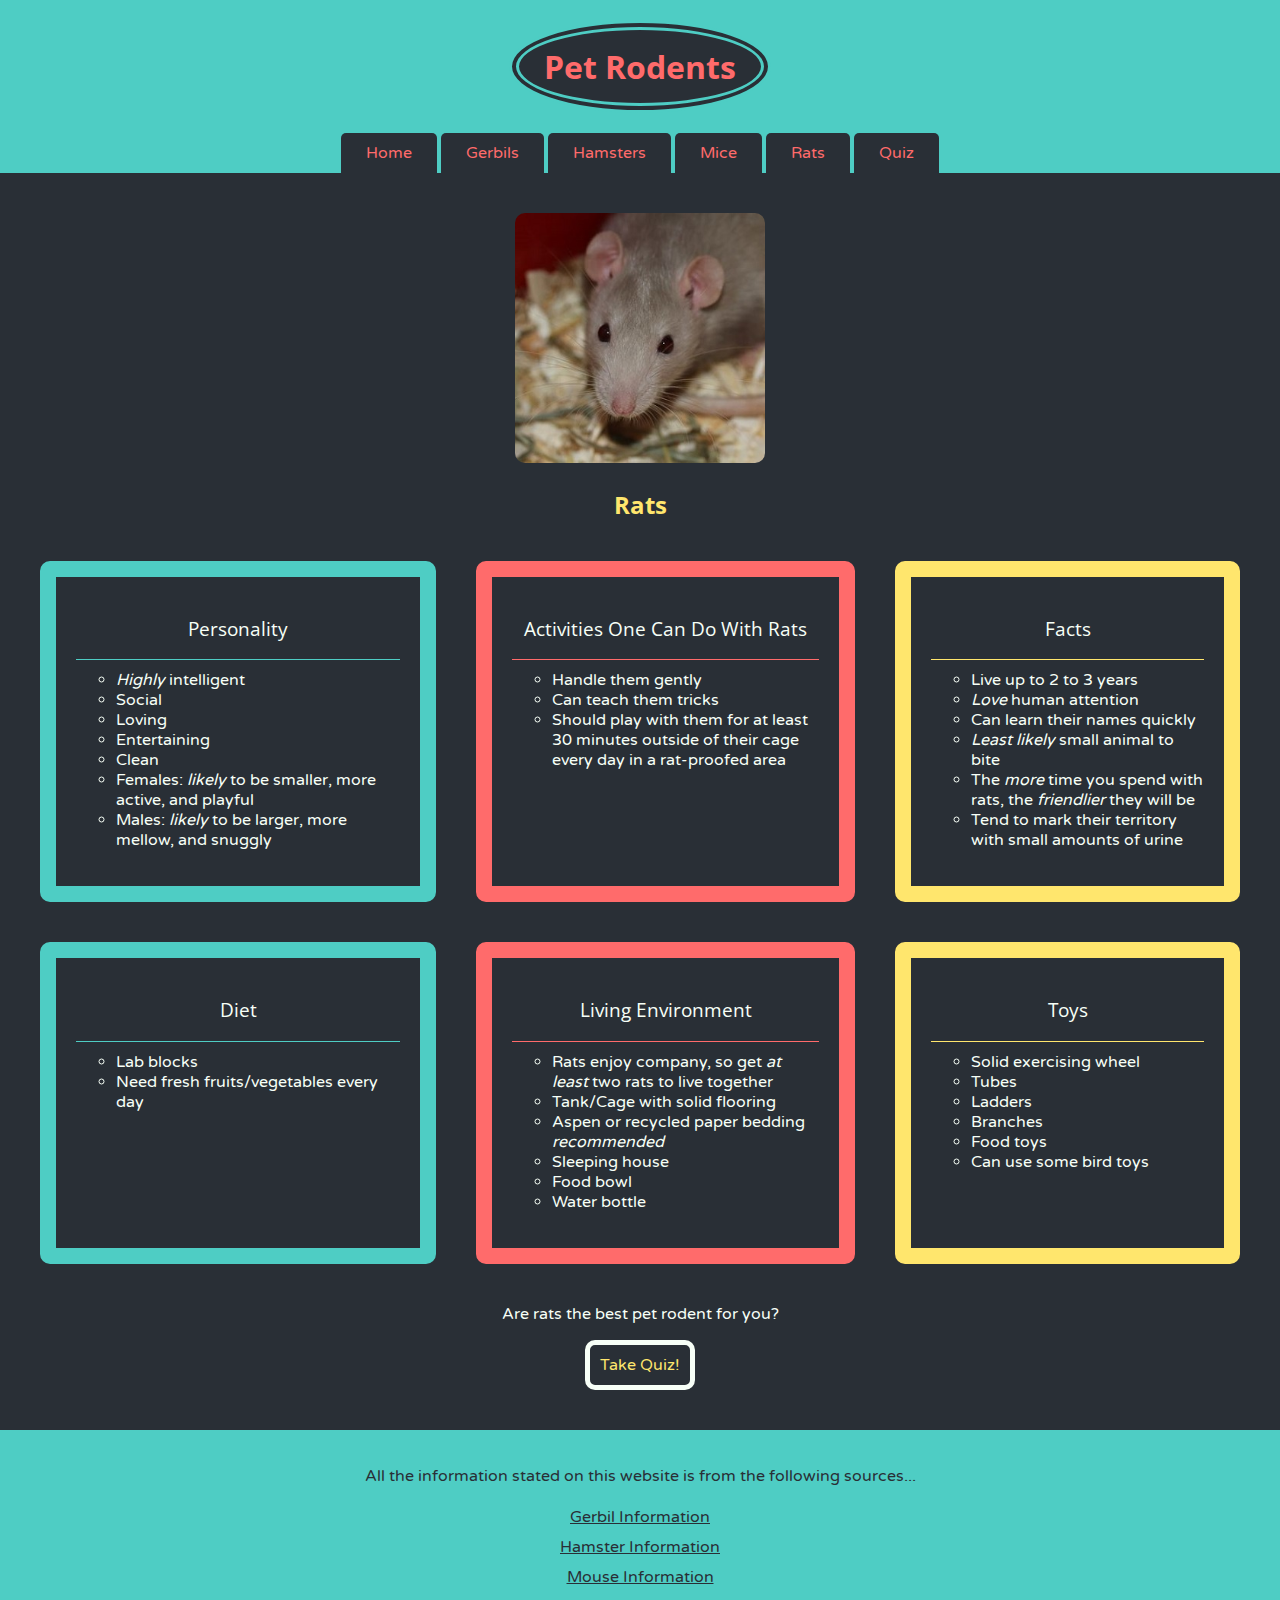
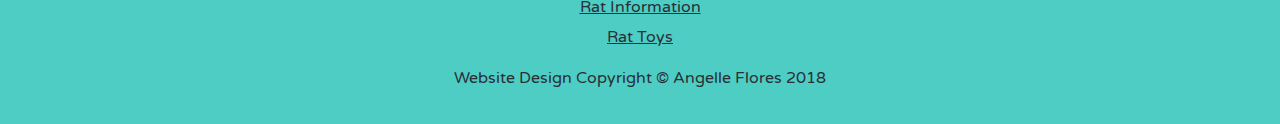
<file: pets-project/rats.html>
<!DOCTYPE html>
<html lang="en">
  <head>
    <meta charset="utf-8">
    <meta name="viewport" content="width=device-width, initial-scale=1.0">
    <meta name="description" content="Learn about rats: their personality,
    activities one can do with them, facts, diet, living environment, and toys
    they like to play with.">
    <title>Pet Rodents - Rats</title>
    <link href="https://fonts.googleapis.com/css?family=Open+Sans:400,700|Varela+Round"
    rel="stylesheet">
    <link href="css/styles.css" rel="stylesheet">
  </head>
  <body>
    <header>
      <div class="header">
        <h1>Pet Rodents</h1>
        <nav>
          <a href="index.html">Home</a>
          <a href="gerbils.html">Gerbils</a>
          <a href="hamsters.html">Hamsters</a>
          <a href="mice.html">Mice</a>
          <a href="rats.html">Rats</a>
          <a href="quiz.html">Quiz</a>
        </nav>
      </div>
    </header>
    <main>
      <article>
        <div class="content-wrap">
          <div class="top">
            <img class="rounded" src="images/rat-face.JPG" alt="Rat Face" width="328"
            height="328">
            <h2>Rats</h2>
          </div>
          <div class="grid-container-2">
            <div class="turquoise-border rounded section">
              <section>
                <h3>Personality</h3>
                <ul class="turq-overline">
                  <li><em>Highly</em> intelligent</li>
                  <li>Social</li>
                  <li>Loving</li>
                  <li>Entertaining</li>
                  <li>Clean</li>
                  <li>Females: <em>likely</em> to be smaller, more active, and
                    playful</li>
                  <li>Males: <em>likely</em> to be larger, more mellow, and snuggly</li>
                </ul>
              </section>
            </div>
            <div class="red-border rounded section">
              <section>
                <h3>Activities One Can Do With Rats</h3>
                <ul class="red-overline">
                  <li>Handle them gently</li>
                  <li>Can teach them tricks</li>
                  <li>Should play with them for at least 30 minutes outside of their
                    cage every day in a rat-proofed area</li>
                </ul>
              </section>
            </div>
            <div class="yellow-border rounded section">
              <section>
                <h3>Facts</h3>
                <ul class="yellow-overline">
                  <li>Live up to 2 to 3 years</li>
                  <li><em>Love</em> human attention</li>
                  <li>Can learn their names quickly</li>
                  <li><em>Least likely</em> small animal to bite</li>
                  <li>The <em>more</em> time you spend with rats, the <em>friendlier
                  </em> they will be</li>
                  <li>Tend to mark their territory with small amounts of urine</li>
                </ul>
              </section>
            </div>
            <div class="turquoise-border rounded section">
              <section>
                <h3>Diet</h3>
                <ul class="turq-overline">
                  <li>Lab blocks</li>
                  <li>Need fresh fruits/vegetables every day</li>
                </ul>
              </section>
            </div>
            <div class="red-border rounded section">
              <section>
                <h3>Living Environment</h3>
                <ul class="red-overline">
                  <li>Rats enjoy company, so get <em>at least</em> two rats to live
                    together</li>
                  <li>Tank/Cage with solid flooring</li>
                  <li>Aspen or recycled paper bedding <em>recommended</em></li>
                  <li>Sleeping house</li>
                  <li>Food bowl</li>
                  <li>Water bottle</li>
                </ul>
              </section>
            </div>
            <div class="yellow-border rounded section">
              <section>
                <h3>Toys</h3>
                <ul class="yellow-overline">
                  <li>Solid exercising wheel</li>
                  <li>Tubes</li>
                  <li>Ladders</li>
                  <li>Branches</li>
                  <li>Food toys</li>
                  <li>Can use some bird toys</li>
                </ul>
              </section>
            </div>
          </div>
          <div class="bot">
            <aside>
              <p>Are rats the best pet rodent for you?</p>
              <a href="quiz.html">Take Quiz!</a>
            </aside>
          </div>
        </div>
      </article>
    </main>
    <footer>
      <div class="footer">
        <p>
          All the information stated on this website is from the following sources...
          <ul>
            <li><a href="http://animalrightscoalition.com/doc/gerbil_factsheet.pdf"
              target="_blank">Gerbil Information</a></li>
            <li><a href="http://animalrightscoalition.com/doc/hamster_factsheet.pdf"
              target="_blank">Hamster Information</a></li>
            <li><a href="http://www.allaboutmice.co.uk/"
              target="_blank">Mouse Information</a></li>
            <li><a href="http://animalrightscoalition.com/doc/rat_fact_sheet.pdf"
              target="_blank">Rat Information</a></li>
            <li><a href="http://www.ratfanclub.org/caresheet.html"
              target="_blank">Rat Toys</a></li>
          </ul>
        </p>
        <p>
          Website Design Copyright &copy; Angelle Flores 2018
        </p>
      </div>
    </footer>
  </body>
</html>
</file>
<file: css/styles.css>
/* Colors
#287682 teal blue
#B3D3DA light blue
#E9F4F6 white
#DBDEB2 light tan
#66615B gray
*/

/* Global styles
---------------------------*/
body {
  background-color: #DBDEB2;
  color: #000000;
  font-family: 'Montserrat', sans-serif;
}
h1, h2, h3, h4 {
  font-family: 'Quicksand', sans-serif;
}
h2 {
  color: #287682;
  font-size: 30px;
  padding-top: 40px;
  border-bottom: 5px dotted #287682;
}
h3 {
  font-size: 20px;
}
h4 {
  font-size: 18px;
  margin-bottom: 0;
}
ul {
  border-bottom: 4px dotted #66615B;
  padding-bottom: 15px;
}
p {
  margin: 10px 0;
}
b {
  color: #DBDEB2;
}
#topBtn {
  display: none;
  position: fixed;
  bottom: 79px;
  right: 30px;
  z-index: 99;
  border: none;
  border-radius: 10px;
  width: 50px;
  font-size: 20px;
  background-color: #66615B;
  color: #E9F4F6;
  cursor: pointer;
  padding: 10px;
}
#topBtn:hover {
  background-color: #287682;
}
/* Header
---------------------------*/
nav a {
  color: #B3D3DA;
  display: block;
  text-decoration: none;
  margin: 20px 0;
}
nav a:hover {
  color: #DBDEB2;
}
.header {
  background-color: #287682;
  text-align: right;
  padding: 20px;
  margin-top: 40px;
}
.header h1 {
  color: #E9F4F6;
  font-size: 40px;
  margin: 20px 0;
}
.header p {
  padding-bottom: 10px;
  color: #E9F4F6;
}
.header a {
  font-size: 20px;
}
.contact-links a {
  display: inline-block;
  width: 24px;
  margin-left: 10px;
  padding: 10px;
  background-color: #DBDEB2;
  color: #66615B;
  text-align: center;
  border-radius: 50%;
}
.contact-links a:hover {
  color: #287682;
}
/* Main
---------------------------*/
.main {
  padding: 20px;
}
.bg-img {
  background: linear-gradient(60deg, rgba(179, 211, 218, 0.9),
                              rgba(40, 118, 130, 0.9),rgba(40, 118, 130, 0.9)),
              url(../images/keyboard.jpg) no-repeat;
  background-size: cover;
  padding: 18px;
}
#about p {
  text-align: right;
  color: #E9F4F6;
}
#work p:nth-of-type(2) {
  font-style: italic;
}
#projects a {
  color: #000000;
}
#projects a:hover {
  color: #66615B;
}
/* Footer
---------------------------*/
footer a {
  display: inline-block;
  text-decoration: none;
  background-color: #287682;
  color: #E9F4F6;
  padding: 12px;
  margin: 10px 0 20px;
  border-radius: 10px;
}
footer a:hover {
  color: #B3D3DA;
}
/* Media Queries
---------------------------*/
@media (max-width: 849px) {
  body {
    margin: 0;
  }
  .header.position {
    margin: 0 auto;
  }
  .main.position {
    margin: 0 auto;
    padding-top: 0;
  }
}
@media (min-width: 850px) {
  .header.position {
    width: 350px;
    position: fixed;
    top: 0;
    left: 0;
  }
  .main.position {
    border-left: 5px solid #B3D3DA;
    max-width: 600px;
    margin: 40px 0;
    padding-right: 150px;
    position: absolute;
    top: 0;
    left: 390px;
  }
}
@media (min-width: 1115px) {
  .header.position {
    width: 400px;
    position: fixed;
    top: 0;
    left: 0;
  }
  .main.position {
    border-left: 5px solid #B3D3DA;
    max-width: 650px;
    margin: 40px 0;
    padding-right: 200px;
    position: absolute;
    top: 0;
    left: 440px;
  }
}
</file>
<file: pets-project/css/styles.css>
/* Colors
#292F36  Gunmetal
#4ECDC4  Medium Turquoise
#F7FFF7 Mint Cream
#FF6B6B Pastel Red
#FFE66D Maize
*/

/* Global Styles
------------------------------*/
html {
  box-sizing: border-box;
}
*, *:before, *:after {
  box-sizing: inherit;
}
body {
  margin: 0;
  font-family: 'Varela Round', sans-serif;
  background-color: #292F36;
  color: #F7FFF7;
}
h1, h2, h3 {
  font-family: 'Open Sans', sans-serif;
  font-weight: 700;
}
ul {
  list-style-type: circle;
}
img {
  width: 250px;
  height: 250px;
}
.turquoise-border {
  border: 1em solid #4ECDC4;
}
.red-border {
  border: 1em solid #FF6B6B;
}
.yellow-border {
  border: 1em solid #FFE66D;
}
.turq-overline {
  border-top: 0.1em solid #4ECDC4;
}
.red-overline {
  border-top: 0.1em solid #FF6B6B;
}
.yellow-overline {
  border-top: 0.1em solid #FFE66D;
}
.rounded {
  border-radius: 10px;
}
.top {
  margin-top: 40px;
  margin-bottom: 40px;
  text-align: center;
  color: #FFE66D;
}
.section {
  margin-top: 20px;
  margin-bottom: 20px;
  padding: 20px;
}
.section h3 {
  text-align: center;
  font-weight: 400;
}
.section ul {
  padding-top: 10px;
}
.bot {
  margin-top: 40px;
  margin-bottom: 40px;
  text-align: center;
}
.bot a {
  display: inline-block;
  padding: 10px;
  text-decoration: none;
  border: 5px solid #F7FFF7;
  border-radius: 10px;
  color: #FFE66D;
}
.bot a:hover {
  background-color: #F7FFF7;
  color: #FF6B6B;
}

/* Header and Footer
------------------------------*/
.header {
  background-color: #4ECDC4;
  text-align: center;
  padding: 20px 20px 0;
}
.header h1 {
  margin: 0 0 15px;
  padding: 15px 25px;
  background-color: #292F36;
  color: #FF6B6B;
  display: inline-block;
  border: 10px double #4ECDC4;
  border-radius: 50%;
}
nav a {
  display: inline-block;
  padding: 10px 25px;
  margin-top: 5px;
  text-decoration: none;
  background-color: #292F36;
  color: #FF6B6B;
  border-radius: 5px 5px 0 0;
}
nav a:hover {
  color: #4ECDC4;
}
.footer {
  background-color: #4ECDC4;
  color: #292F36;
  text-align: center;
  padding: 20px;
}
.footer ul {
  list-style-type: none;
  margin: 0;
  padding: 0;
}
.footer a {
  display: inline-block;
  margin: 5px;
  color: #292F36;
}
.footer a:hover {
  color: #F7FFF7;
  text-decoration: none;
}

/* Homepage
------------------------------*/
.circle {
  border-radius: 50%;
}
.home {
  padding: 20px;
  text-align: center;
}
.home a {
  color: #FFE66D;
}
.home a:hover {
  color: #4ECDC4;
}
.home h2 {
  color: #FFE66D;
}
.home p {
  padding: 10px;
}

/* Quiz
------------------------------*/
.form {
  position: relative;
  margin-bottom: 40px;
  padding: 20px;
  border: 5px dashed #FF6B6B;
  border-radius: 5px;
  background-color: #F7FFF7;
  color: #292F36;
}
.form button {
  display: block;
  width: 100%;
  margin: 5px 0;
  padding: 10px;
  font-family: 'Varela Round', sans-serif;
  font-size: inherit;
  color: #292F36;
  white-space: normal;
  background-color: rgba(255, 107, 107, 0.3);
  border: 0.1em solid #FF6B6B;
  border-radius: 5px;
}
.form button:hover {
  box-shadow: 0 12px 16px 0 rgba(0,0,0,0.24),0 17px 50px 0 rgba(0,0,0,0.19);
  cursor: pointer;
}
.next {
  margin-top: 50px;
}
.next button {
  display: inline-block;
  width: auto;
}
.disabled {
	opacity: 0.6;
}
#shift {
  position: absolute;
  bottom: 20px;
  right: 20px;
  padding: 10px 25px;
}

/* Media Queries
------------------------------*/
@media (max-width: 600px) {
  .content-wrap {
    max-width: 300px;
    margin: 0 auto;
  }
}
@media (max-width: 899px) {
  .content-wrap {
    width: 450px;
    margin: 0 auto;
  }
}
@media (min-width: 900px) {
  .hide {
    display: none;
  }
  .home img {
	  cursor: pointer;
  }
  .grid-container {
    display: grid;
    grid-template-columns: auto auto auto;
    justify-content: space-evenly;
    align-content: center;
    grid-row-gap: 40px;
    padding: 40px;
  }
  .item1 {
    grid-area: 2 / 2 / 2 / 3;
    width: 340px;
  }
  .item2 {
    grid-area: 1 / 2 / 1 / 3;
  }
  .item3 {
    grid-area: 1 / 3 / 3 / 4;
    padding-top: 150px;
    margin-bottom: 150px;
  }
  .item4 {
    grid-area: 2 / 3 / 4 / 4;
    margin-top: 150px;
  }
  .item5 {
    grid-area: 3 / 2 / 3 / 3;
  }
  .item6 {
    grid-area: 2 / 1 / 4 / 2;
    margin-top: 150px;
  }
  .item7 {
    grid-area: 1 / 1 / 3 / 2;
    padding-top: 150px;
    margin-bottom: 150px;
  }
  .grid-container-2 {
    display: grid;
    grid-template-columns: auto auto auto;
    justify-content: space-evenly;
    align-content: center;
    grid-gap: 40px;
    padding: 0 40px;
  }
  .section {
    margin: 0;
  }
  .form-width {
    width: 500px;
    margin: auto;
    margin-bottom: 40px;
  }
}
</file>
